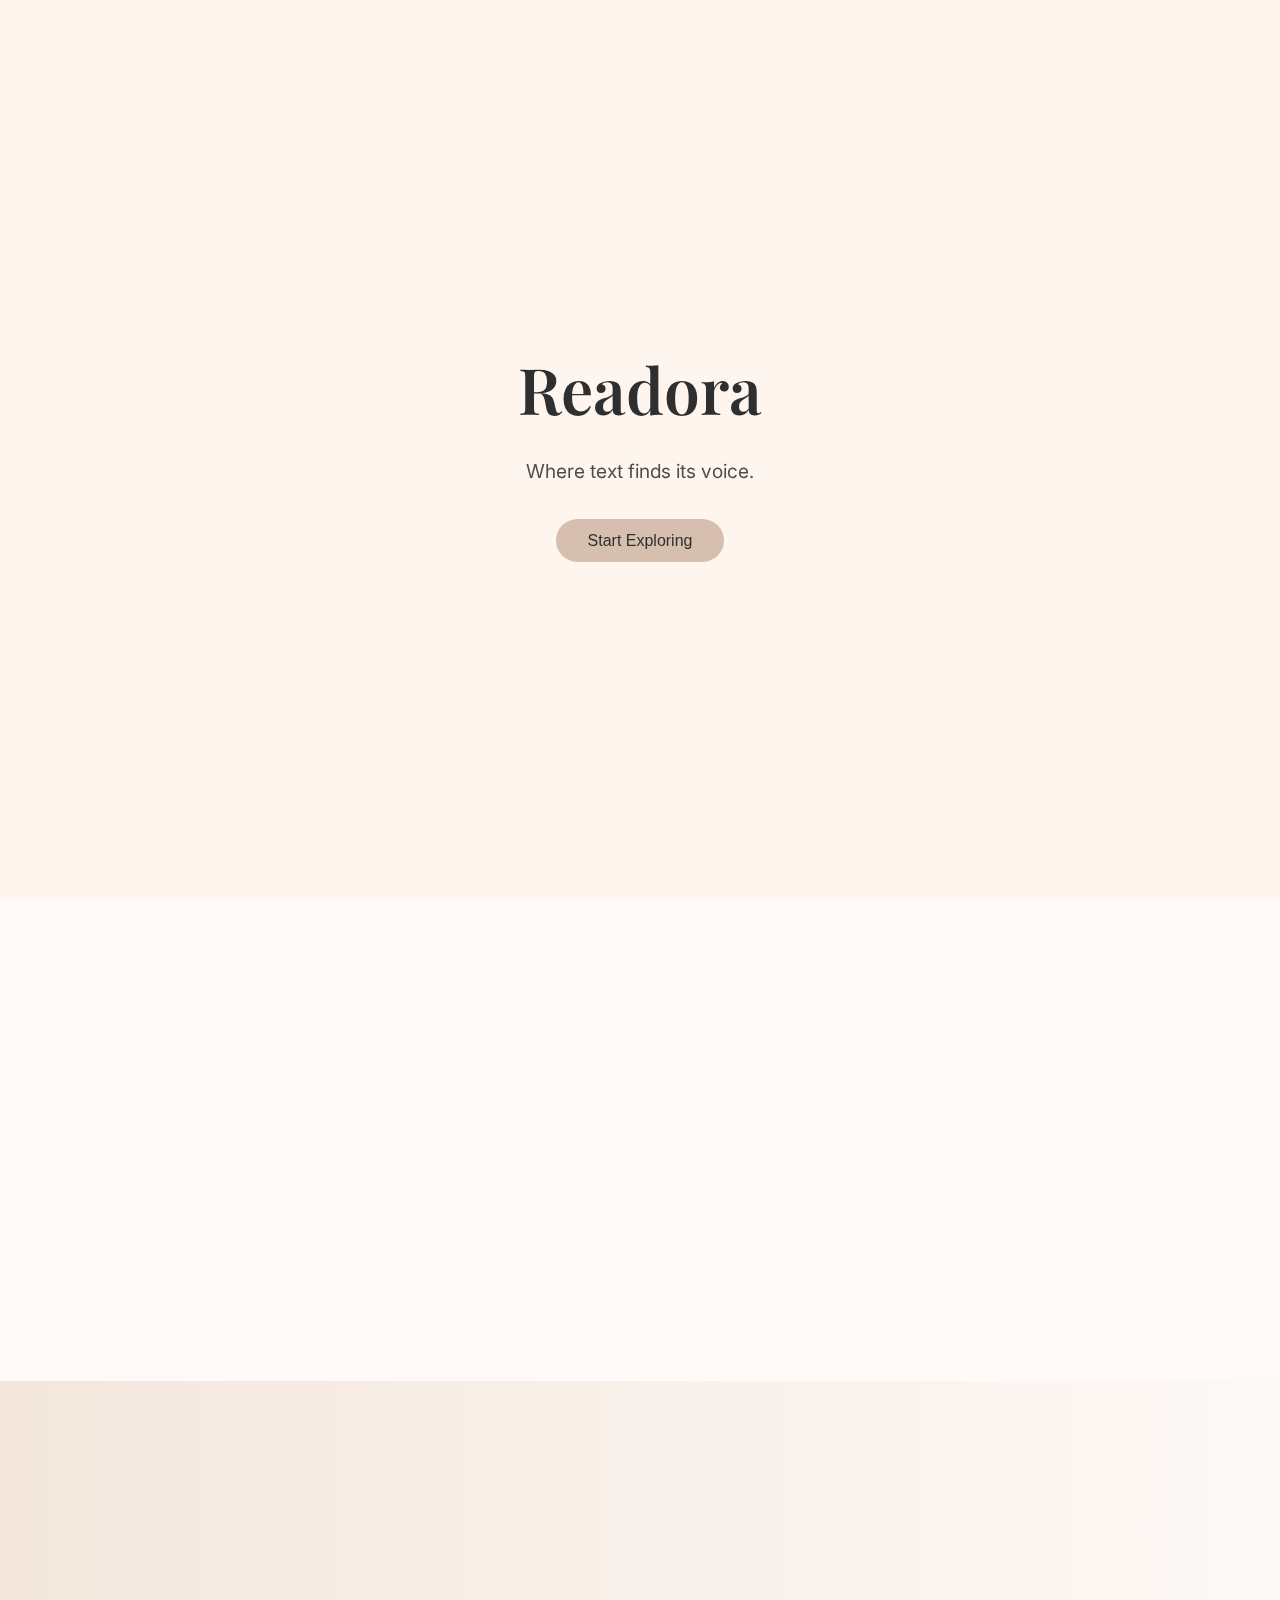
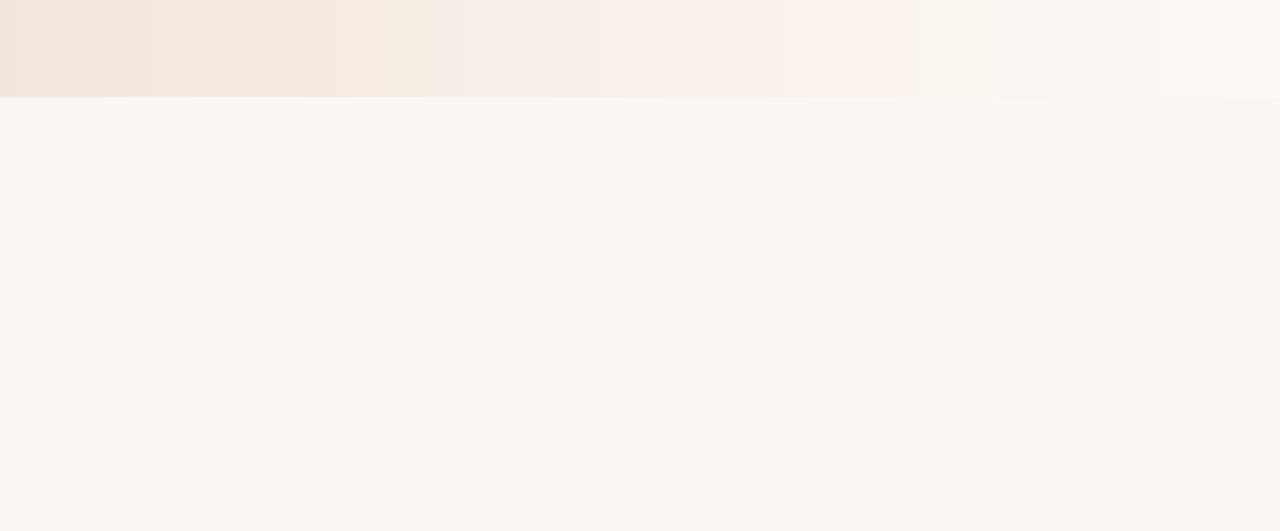
<file: index.html>
<!DOCTYPE html>
<html lang="en">
<head>
  <meta charset="UTF-8" />
  <title>Readora — Where text finds its voice</title>
  <meta name="viewport" content="width=device-width, initial-scale=1.0" />

  <!-- Google Fonts -->
  <link href="https://fonts.googleapis.com/css2?family=Playfair+Display:wght@500;600&family=Inter:wght@300;400;500&display=swap" rel="stylesheet">

  <link rel="stylesheet" href="style.css">
</head>
<body>

  <!-- HERO -->
  <section class="hero">
    <div class="hero-overlay"></div>

    <div class="hero-content reveal">
      <h1>Readora</h1>
      <p>Where text finds its voice.</p>
      <button class="primary-btn">Start Exploring</button>
    </div>
  </section>

  <!-- FEATURES -->
  <section class="features">
    <h2 class="section-title reveal">What Readora does</h2>

    <div class="card-container">
      <div class="card reveal">
        <h3>Text → Audio</h3>
        <p>Turn any text or PDF into calm, natural-sounding speech.</p>
      </div>

      <div class="card reveal">
        <h3>Text → Text</h3>
        <p>Rewrite your words in poetic, formal, happy, or creative tones.</p>
      </div>

      <div class="card reveal">
        <h3>Book Mode</h3>
        <p>Listen to novels and textbooks like a true audiobook experience.</p>
      </div>
    </div>
  </section>

  <!-- VISION -->
  <section class="vision">
    <div class="vision-content reveal">
      <h2>Built for readers, learners, and creators</h2>
      <p>
        Whether you're studying from a textbook or escaping into a novel,
        Readora adapts its voice, tone, and rhythm — just like a human would.
      </p>
    </div>
  </section>

  <!-- CTA -->
  <section class="cta">
    <div class="cta-box reveal">
      <h2>Let your words breathe</h2>
      <button class="primary-btn">Begin with Readora</button>
    </div>
  </section>

  <script src="script.js"></script>
</body>
</html>
</file>
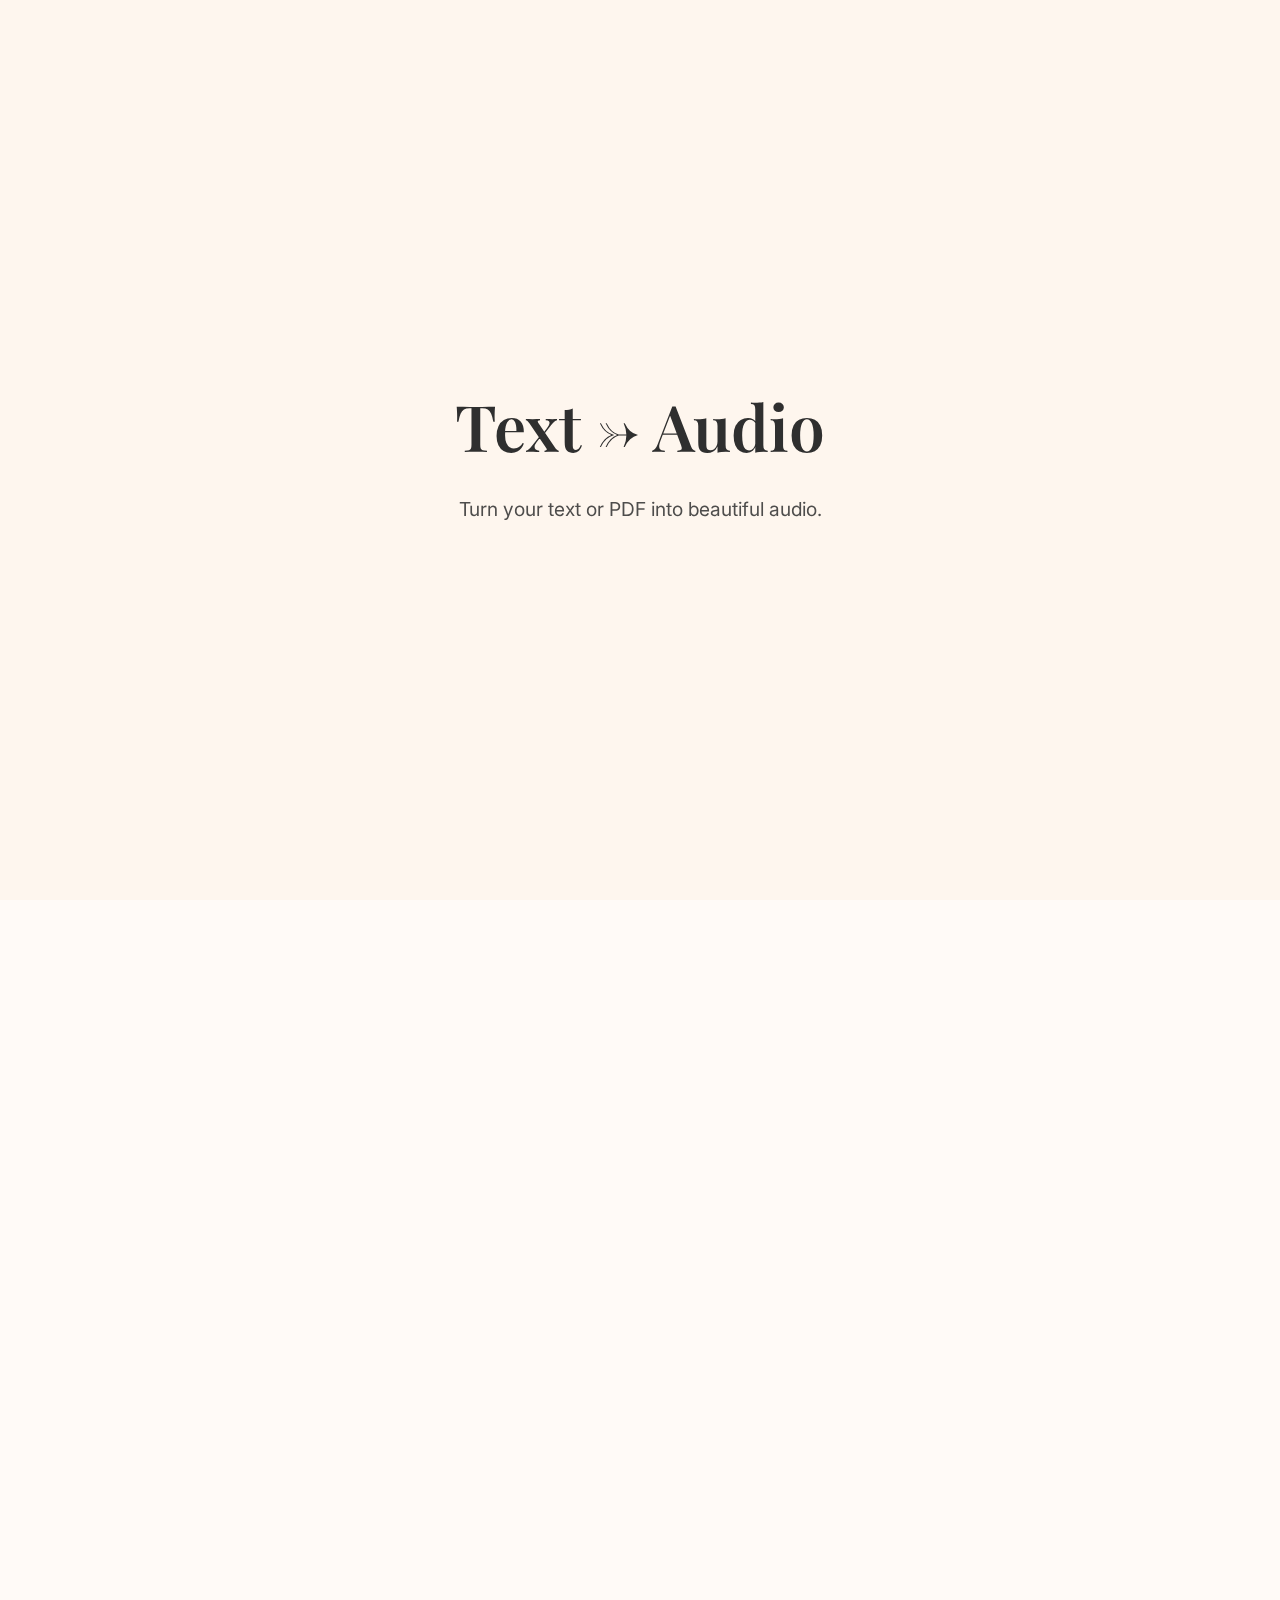
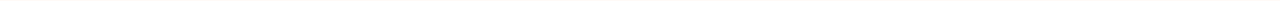
<file: text-to-audio.html>
<!DOCTYPE html>
<html lang="en">
<head>
  <meta charset="UTF-8" />
  <title>Readora — Text to Audio</title>
  <meta name="viewport" content="width=device-width, initial-scale=1.0" />

  <!-- Google Fonts -->
  <link href="https://fonts.googleapis.com/css2?family=Playfair+Display:wght@500;600&family=Inter:wght@300;400;500&display=swap" rel="stylesheet">

  <link rel="stylesheet" href="style.css">
</head>
<body>

  <!-- HERO -->
  <section class="hero">
    <div class="hero-overlay"></div>

    <div class="hero-content reveal">
      <h1>Text → Audio</h1>
      <p>Turn your text or PDF into beautiful audio.</p>
    </div>
  </section>

  <!-- FORM SECTION -->
  <section class="features">
    <h2 class="section-title reveal">Upload or Paste Text</h2>

    <!-- 🔽 THIS IS THE IMPORTANT FORM -->
    <form
      action="/text-to-audio"
      method="POST"
      enctype="multipart/form-data"
    >

      <div class="card-container">

        <!-- TEXT INPUT -->
        <div class="card reveal">
          <h3>Paste Text</h3>
          <textarea
            name="textInput"
            rows="6"
            placeholder="Type or paste your text here..."
          ></textarea>
        </div>

        <!-- FILE INPUT -->
        <div class="card reveal">
          <h3>Upload PDF / TXT</h3>
          <input
            type="file"
            name="fileInput"
            accept=".pdf,.txt"
          />
        </div>

        <!-- VOICE SELECTION -->
        <div class="card reveal">
          <h3>Choose Voice</h3>
          <select name="voiceSelect">
            <option value="female1">Female 1</option>
            <option value="female2">Female 2</option>
            <option value="male1">Male 1</option>
            <option value="male2">Male 2</option>
          </select>
        </div>

      </div>

      <!-- SUBMIT BUTTON -->
      <div class="card reveal" style="text-align:center; margin-top:2rem;">
        <button type="submit" class="primary-btn">
          Play Audio
        </button>
      </div>

    </form>
    <!-- 🔼 FORM ENDS HERE -->

  </section>

  <script src="script.js"></script>
</body>
</html>
</file>
<file: style.css>
* {
  margin: 0;
  padding: 0;
  box-sizing: border-box;
}

body {
  font-family: 'Inter', sans-serif;
  background-color: #faf7f5;
  color: #2f2f2f;
  line-height: 1.6;
}

/* HERO */
.hero {
  position: relative;
  height: 100vh;
  background-image: url("https://images.unsplash.com/photo-1524995997946-a1c2e315a42f");
  background-size: cover;
  background-position: center;
  display: flex;
  align-items: center;
  justify-content: center;
}

.hero-overlay {
  position: absolute;
  inset: 0;
  background: rgba(255, 245, 235, 0.75);
  backdrop-filter: blur(6px);
}

.hero-content {
  position: relative;
  text-align: center;
  z-index: 1;
}

.hero-content h1 {
  font-family: 'Playfair Display', serif;
  font-size: 4rem;
  font-weight: 600;
}

.hero-content p {
  margin-top: 1rem;
  font-size: 1.2rem;
  opacity: 0.85;
}

.primary-btn {
  margin-top: 2rem;
  padding: 0.8rem 2rem;
  border-radius: 30px;
  border: none;
  background-color: #d6bfae;
  color: #2f2f2f;
  font-size: 1rem;
  cursor: pointer;
  transition: transform 0.3s ease, box-shadow 0.3s ease;
}

.primary-btn:hover {
  transform: translateY(-3px);
  box-shadow: 0 12px 25px rgba(0,0,0,0.15);
}

/* FEATURES */
.features {
  padding: 6rem 10%;
  background-color: #fffaf7;
}

.section-title {
  text-align: center;
  font-family: 'Playfair Display', serif;
  font-size: 2.5rem;
  margin-bottom: 4rem;
}

.card-container {
  display: grid;
  grid-template-columns: repeat(auto-fit, minmax(250px, 1fr));
  gap: 2rem;
}

.card {
  background: white;
  padding: 2rem;
  border-radius: 20px;
  box-shadow: 0 15px 40px rgba(0,0,0,0.08);
}

.card h3 {
  font-family: 'Playfair Display', serif;
  margin-bottom: 1rem;
}

/* VISION */
.vision {
  padding: 6rem 15%;
  background: linear-gradient(to right, #f3e7dd, #fdf9f6);
}

.vision-content {
  text-align: center;
}

.vision-content h2 {
  font-family: 'Playfair Display', serif;
  font-size: 2.2rem;
  margin-bottom: 1rem;
}

/* CTA */
.cta {
  padding: 6rem 10%;
  background-color: #faf7f5;
}

.cta-box {
  background: white;
  padding: 4rem;
  border-radius: 30px;
  text-align: center;
  box-shadow: 0 20px 50px rgba(0,0,0,0.1);
}

/* SCROLL ANIMATIONS */
.reveal {
  opacity: 0;
  transform: translateY(40px);
  transition: all 0.8s ease;
}

.reveal.active {
  opacity: 1;
  transform: translateY(0);
}
</file>
